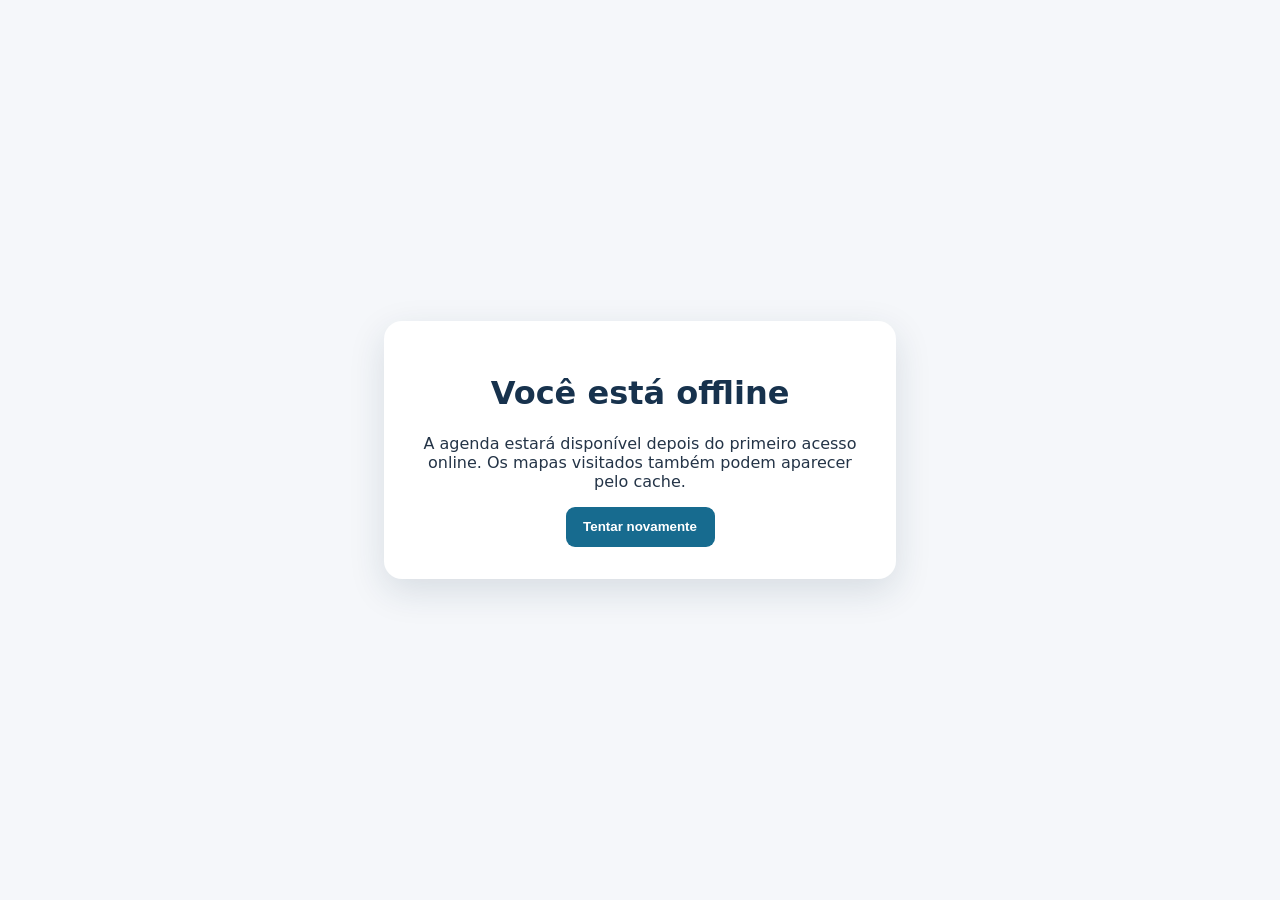
<file: offline.html>
<!doctype html>
<html lang="pt-BR">
<head>
  <meta charset="utf-8">
  <meta name="viewport" content="width=device-width,initial-scale=1">
  <meta name="theme-color" content="#17324d">
  <title>Roteiro — Offline</title>
  <style>
    body{margin:0;min-height:100vh;display:grid;place-items:center;background:#f5f7fa;color:#243447;font-family:system-ui,sans-serif}.card{max-width:28rem;margin:1.5rem;padding:2rem;border-radius:18px;background:white;box-shadow:0 12px 36px #17324d22;text-align:center}h1{color:#17324d}button{border:0;border-radius:9px;padding:.8rem 1.1rem;background:#176b8f;color:white;font-weight:700}
  </style>
</head>
<body><main class="card"><h1>Você está offline</h1><p>A agenda estará disponível depois do primeiro acesso online. Os mapas visitados também podem aparecer pelo cache.</p><button onclick="location.reload()">Tentar novamente</button></main></body>
</html>
</file>
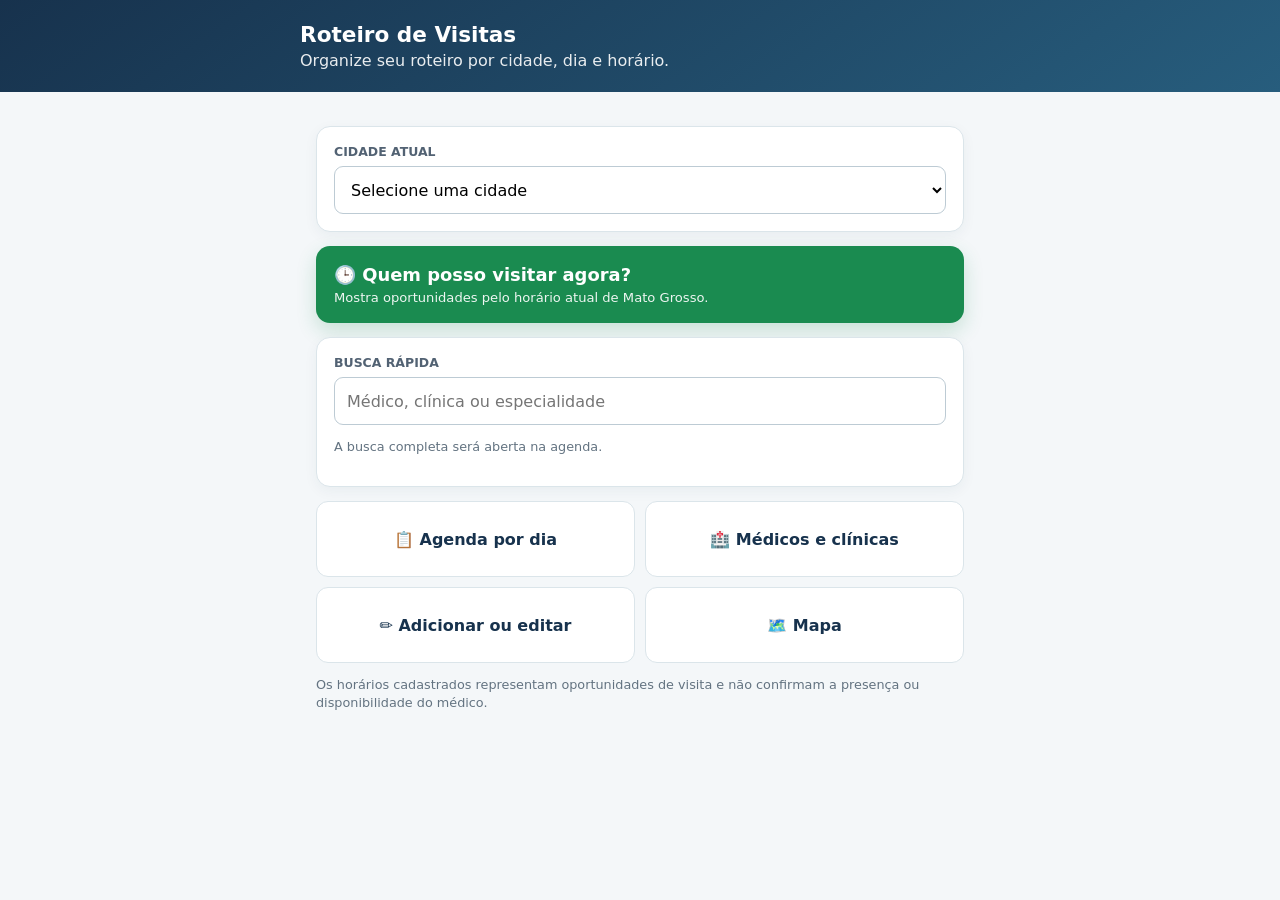
<file: tests/dashboard-view.html>
<!doctype html><html lang="pt-BR"><head><meta charset="utf-8"><meta name="viewport" content="width=device-width,initial-scale=1"><title>Teste do início</title><link rel="stylesheet" href="../css/dashboard-v2.css"></head><body><script>window.ScheduleRepository={loadSchedule:async()=>({cities:[{id:'1',name:'Cuiabá',state:'MT'},{id:'2',name:'Sinop',state:'MT'}]})};</script><script src="../js/dashboard-v2.js"></script></body></html>
</file>
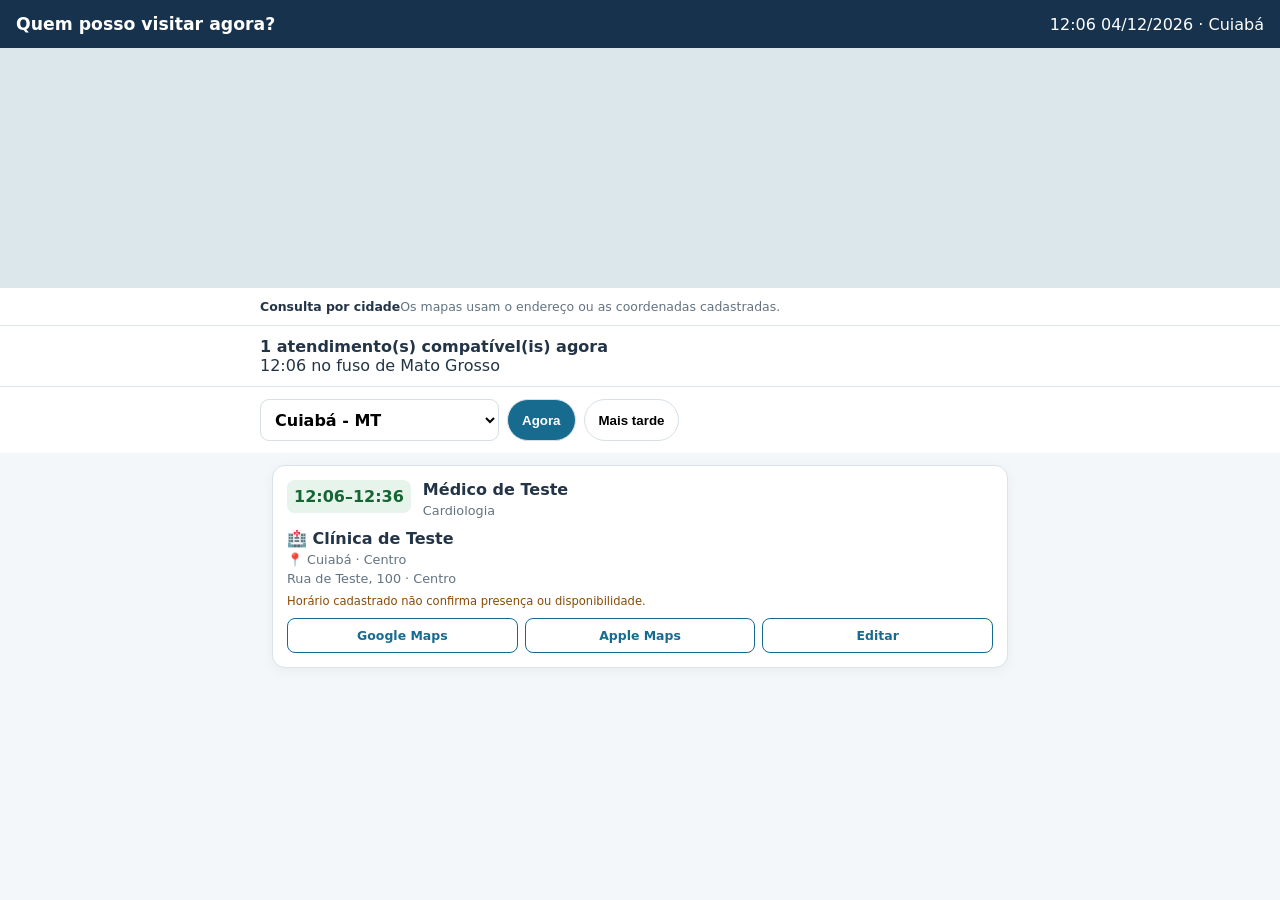
<file: tests/now-view.html>
<!doctype html><html lang="pt-BR"><head><meta charset="utf-8"><meta name="viewport" content="width=device-width,initial-scale=1"><title>Teste da tela Agora</title><link rel="stylesheet" href="../css/now-v2.css"></head><body><header><div class="header-info"><h1>Quem posso visitar agora?</h1></div><div class="time-badge"><span id="headerClock"></span> <span id="headerDay"></span></div></header><div id="map"></div><div class="location-bar"><div class="loc-text"><strong id="locText"></strong><span id="locSub"></span></div><button id="locateBtn"></button></div><div class="status-bar"><div><strong id="countText"></strong><div id="countSub"></div></div></div><div class="region-filter" id="regionFilter"></div><div id="nowList"></div><script src="../js/schedule-rules.js"></script><script>
const clock=ScheduleRules.cuiabaNow();const hh=String(Math.floor(clock.minutes/60)).padStart(2,'0'),mm=String(clock.minutes%60).padStart(2,'0');let end=clock.minutes+30;if(end>=1440)end=1439;const eh=String(Math.floor(end/60)).padStart(2,'0'),em=String(end%60).padStart(2,'0');localStorage.setItem('selected_city_id','cidade-1');window.ScheduleRepository={loadSchedule:async()=>({cities:[{id:'cidade-1',name:'Cuiabá',state:'MT'}],visits:[{id:'h1',city_id:'cidade-1',doctor_id:'d1',doctor_name:'Médico de Teste',specialty:'Cardiologia',clinic_name:'Clínica de Teste',neighborhood:'Centro',full_address:'Rua de Teste, 100',latitude:null,longitude:null,weekday:clock.weekday,starts_at:`${hh}:${mm}:00`,ends_at:`${eh}:${em}:00`} ]})};
</script><script src="../js/now-view.js"></script></body></html>
</file>
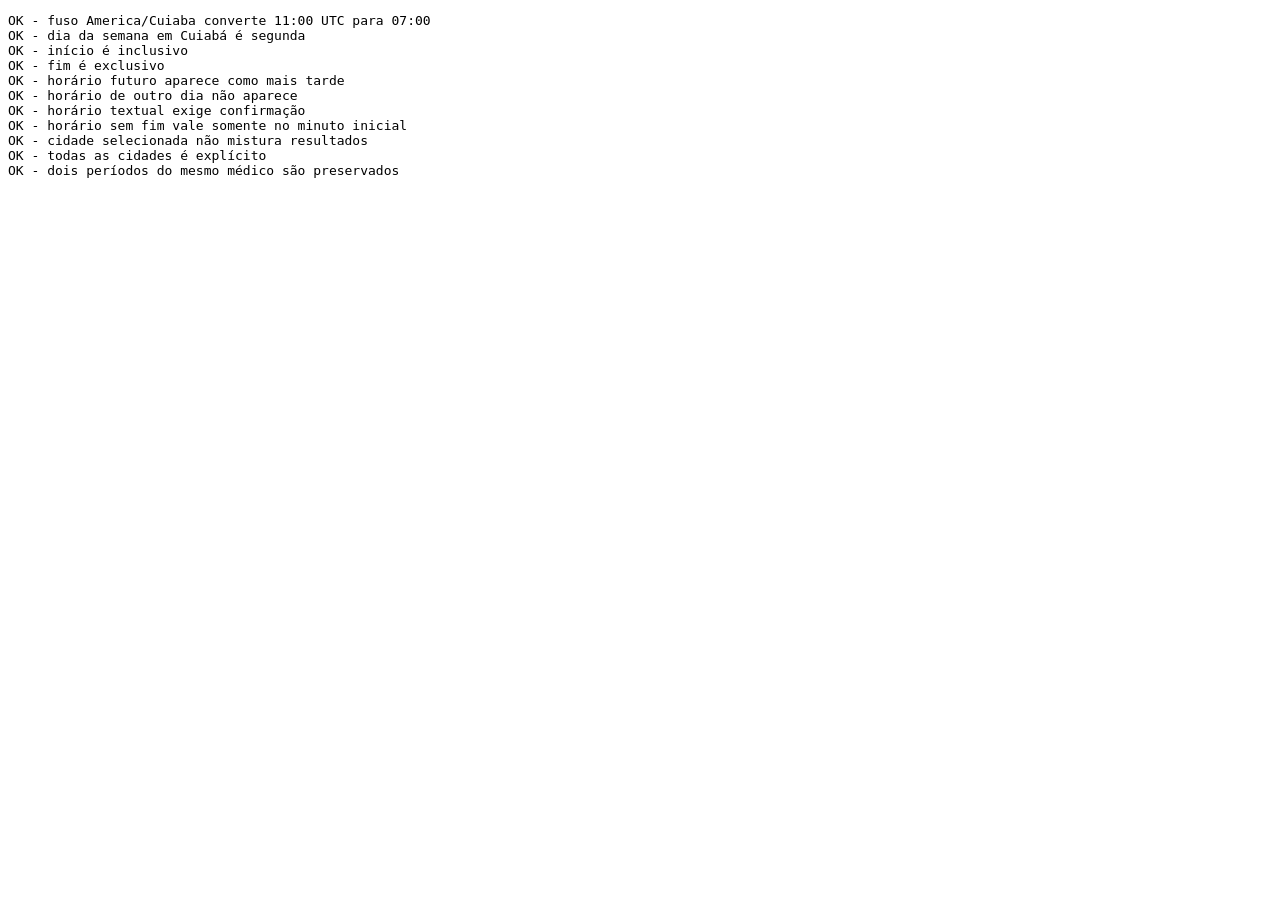
<file: tests/schedule-rules.html>
<!doctype html><html lang="pt-BR"><head><meta charset="utf-8"><title>Testes de horário</title></head><body data-result="running"><pre id="output"></pre><script src="../js/schedule-rules.js"></script><script>
const results=[];function test(name,condition){results.push({name,pass:Boolean(condition)})}
const clock=ScheduleRules.cuiabaNow(new Date('2026-10-12T11:00:00Z'));
test('fuso America/Cuiaba converte 11:00 UTC para 07:00',clock.minutes===420&&clock.timeLabel==='07:00');
test('dia da semana em Cuiabá é segunda',clock.weekday===1);
test('início é inclusivo',ScheduleRules.classify({weekday:1,starts_at:'07:00:00',ends_at:'08:00:00'},clock)==='now');
test('fim é exclusivo',ScheduleRules.classify({weekday:1,starts_at:'06:00:00',ends_at:'07:00:00'},clock)==='finished');
test('horário futuro aparece como mais tarde',ScheduleRules.classify({weekday:1,starts_at:'07:30:00',ends_at:'08:00:00'},clock)==='later');
test('horário de outro dia não aparece',ScheduleRules.classify({weekday:3,starts_at:'07:00:00',ends_at:'08:00:00'},clock)==='other-day');
test('horário textual exige confirmação',ScheduleRules.classify({weekday:1,starts_at:null,ends_at:null,original_label:'Manhã'},clock)==='confirm');
test('horário sem fim vale somente no minuto inicial',ScheduleRules.classify({weekday:1,starts_at:'07:00:00',ends_at:null},clock)==='now');
test('cidade selecionada não mistura resultados',ScheduleRules.filterByCity([{city_id:'a'},{city_id:'b'}],'a').length===1);
test('todas as cidades é explícito',ScheduleRules.filterByCity([{city_id:'a'},{city_id:'b'}],'all').length===2);
test('dois períodos do mesmo médico são preservados',ScheduleRules.sortVisits([{doctor_name:'A',starts_at:'14:00:00'},{doctor_name:'A',starts_at:'08:00:00'}]).length===2);
const failed=results.filter(result=>!result.pass);document.body.dataset.result=failed.length?'failed':'passed';document.getElementById('output').textContent=results.map(result=>`${result.pass?'OK':'FALHA'} - ${result.name}`).join('\n');
</script></body></html>
</file>
<file: css/dashboard-v2.css>
:root{font-family:"Segoe UI",system-ui,sans-serif;color:#243447;background:#f4f7f9}*{box-sizing:border-box}body{margin:0;background:#f4f7f9}.simple-home{max-width:680px;margin:auto;padding:20px 16px 92px}.simple-header{background:linear-gradient(145deg,#17324d,#275d7d);color:#fff;padding:22px 16px}.simple-header>div{max-width:680px;margin:auto}.simple-header h1{margin:0 0 4px;font-size:1.35rem}.simple-header p{margin:0;opacity:.9}.home-card{background:#fff;border:1px solid #dbe5ea;border-radius:14px;padding:17px;margin:14px 0;box-shadow:0 4px 14px #17324d0d}.home-card label{display:block;margin-bottom:7px;font-size:.78rem;font-weight:800;color:#526273;text-transform:uppercase}.home-card select,.home-card input{width:100%;min-height:48px;border:1px solid #bdcbd4;border-radius:9px;padding:10px 12px;font:inherit;background:#fff}.now-cta{display:block;padding:18px;border-radius:14px;background:#1a8b50;color:#fff;text-decoration:none;box-shadow:0 8px 20px #1a8b5033}.now-cta strong{display:block;font-size:1.12rem}.now-cta span{display:block;margin-top:5px;font-size:.82rem;opacity:.92}.quick-grid{display:grid;grid-template-columns:1fr 1fr;gap:10px}.quick-link{display:grid;place-items:center;min-height:76px;border:1px solid #dbe5ea;border-radius:12px;background:#fff;color:#17324d;text-decoration:none;font-weight:800;text-align:center;padding:10px}.home-note{color:#637381;font-size:.8rem;line-height:1.45}@media(max-width:460px){.quick-grid{grid-template-columns:1fr}.simple-home{padding-top:12px}}
</file>
<file: css/now-v2.css>
:root{font-family:"Segoe UI",system-ui,sans-serif;color:#243447;background:#f4f7f9}*{box-sizing:border-box}body{margin:0;padding-bottom:72px}header{display:flex;align-items:center;gap:12px;padding:14px 16px;background:#17324d;color:#fff}.back-btn{display:grid;place-items:center;width:40px;height:40px;border:1px solid #ffffff55;border-radius:50%;color:#fff;text-decoration:none;font-size:1.4rem}.header-info{flex:1}.header-info h1{margin:0;font-size:1.08rem}.header-info p{margin:3px 0 0;font-size:.75rem;opacity:.85}.time-badge{text-align:right}.tb-time{font-weight:900}.tb-day{font-size:.65rem}#map{height:180px;background:#dce7ec}.location-bar,.status-bar{display:flex;align-items:center;gap:10px;padding:11px 16px;background:#fff;border-bottom:1px solid #dce5ed}.loc-text{flex:1;font-size:.78rem}.loc-text span,.count-sub{color:#637381}.btn-locate{min-height:38px;border:1px solid #176b8f;border-radius:8px;background:#fff;color:#176b8f;font-weight:800}.count-text{font-weight:900}.region-filter{display:flex;gap:8px;overflow:auto;padding:12px 16px;background:#fff}.region-chip{white-space:nowrap;border:1px solid #d5e0e7;border-radius:999px;padding:9px 14px;background:#fff;font-weight:800}.region-chip.active{background:#176b8f;color:#fff}#nowList{max-width:760px;margin:auto;padding:12px}.doctor-card{border:1px solid #d9e3e9;border-radius:13px;padding:14px;margin-bottom:12px;background:#fff;box-shadow:0 3px 12px #17324d0d}.card-top{display:flex;gap:12px;align-items:flex-start}.time-pill{min-width:82px;border-radius:8px;padding:7px;background:#e6f4ec;color:#166534;font-weight:900;text-align:center}.card-doctor,.card-clinic{font-weight:900}.card-specialty,.card-region,.meta-row{font-size:.8rem;color:#637381;margin-top:4px}.card-clinic{margin-top:11px;color:#243447}.card-actions{display:flex;gap:7px;flex-wrap:wrap;margin-top:10px}.action-btn{flex:1;min-width:100px;border:1px solid #176b8f;border-radius:8px;padding:9px;color:#176b8f;text-align:center;text-decoration:none;font-size:.78rem;font-weight:800}.empty-state{text-align:center;padding:44px 18px;color:#637381}.empty-state h2{color:#17324d}.bottom-nav{position:fixed;bottom:0;left:0;right:0;height:64px;display:grid;grid-template-columns:repeat(4,1fr);background:#fff;border-top:1px solid #dce5ed;z-index:500}.nav-item{display:grid;place-items:center;color:#526273;text-decoration:none;font-size:.74rem;font-weight:800}@media(min-width:800px){#map{height:240px}.location-bar,.status-bar,.region-filter{padding-left:max(16px,calc((100vw - 760px)/2));padding-right:max(16px,calc((100vw - 760px)/2))}}
</file>
